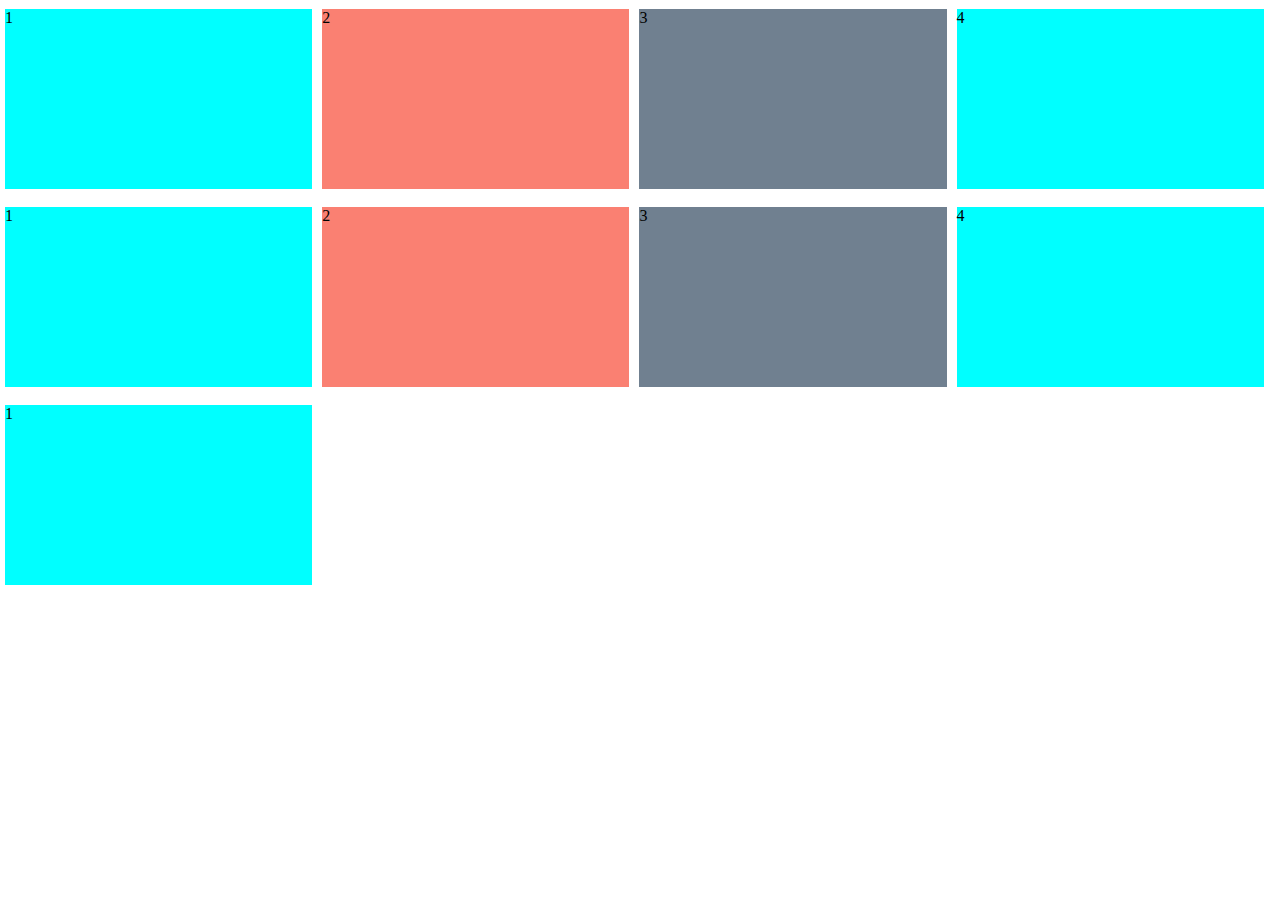
<file: index.html>
<!DOCTYPE html>
<html lang="en">
  <head>
    <meta charset="UTF-8" />
    <meta http-equiv="X-UA-Compatible" content="IE=edge" />
    <meta name="viewport" content="width=device-width, initial-scale=1.0" />
    <title>jc21</title>
    <link rel="stylesheet" href="./styles/index.css" />
    <style></style>
  </head>

  <body>
    <!-- div block element -->
    <!-- <div class="container1 margin-atas text-yellow">1</div>
    <div class="container2 margin-atas">2</div>
    <div class="container3 margin-atas text-yellow">3</div> -->
    <!-- input inline -->
    <!-- <input type="text" placeholder="tes" />
    <input type="text" placeholder="tes" />
    <input type="text" placeholder="tes" /> -->
    <div class="container">
      <div class="container1">1</div>
      <div class="container2">2</div>
      <div class="container3">3</div>
      <div class="container1">4</div>
      <div class="container1">1</div>
      <div class="container2">2</div>
      <div class="container3">3</div>
      <div class="container1">4</div>
      <div class="container1">1</div>
    </div>
  </body>
</html>
</file>
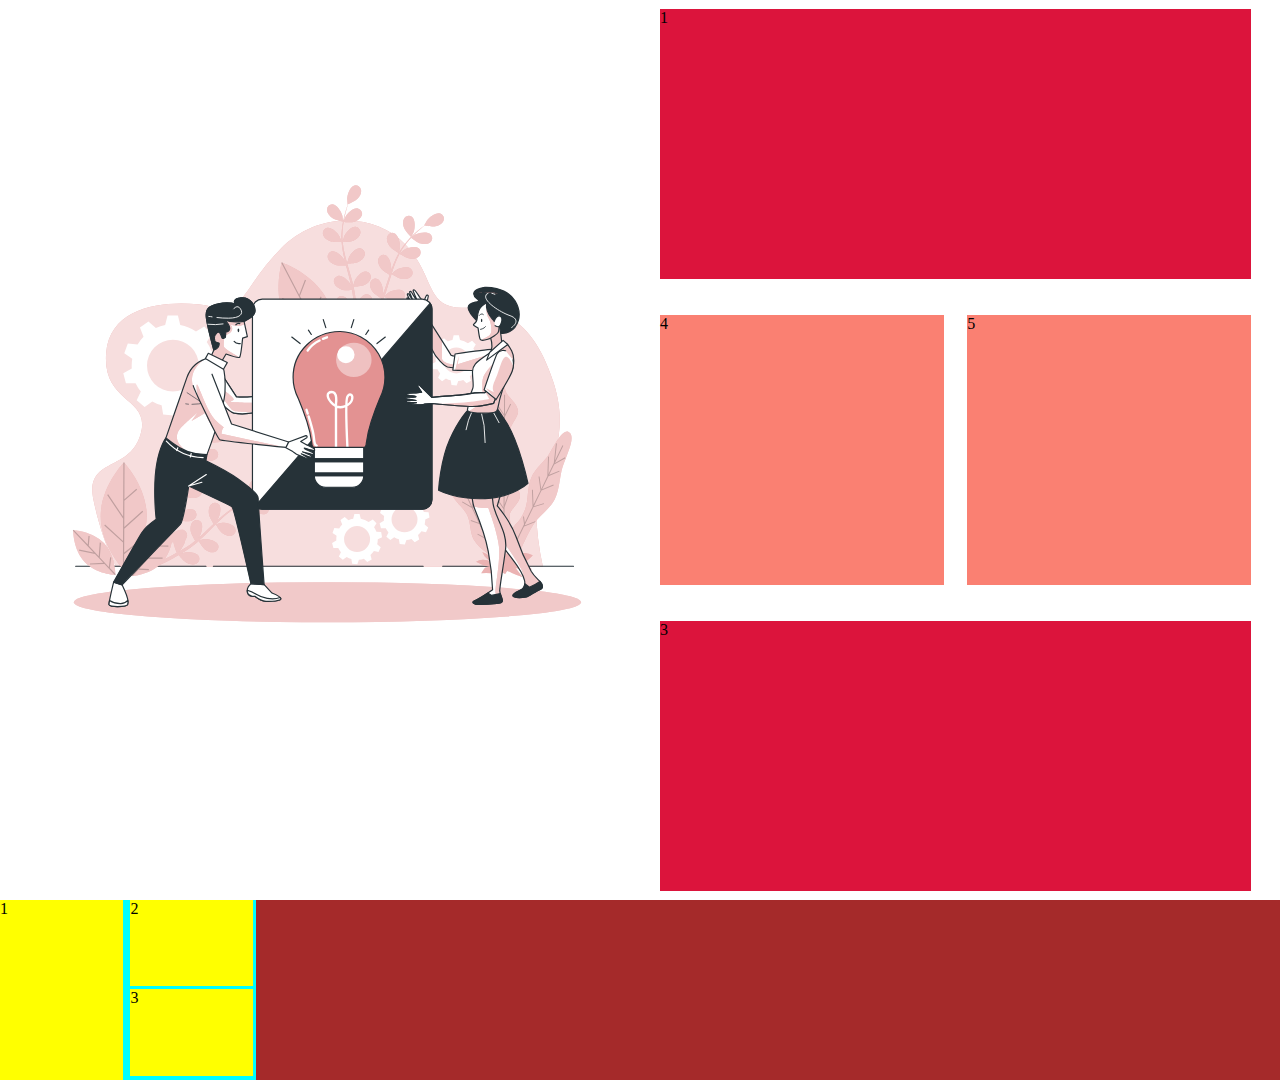
<file: flexbox.html>
<!DOCTYPE html>
<html lang="en">
  <head>
    <meta charset="UTF-8" />
    <meta http-equiv="X-UA-Compatible" content="IE=edge" />
    <meta name="viewport" content="width=device-width, initial-scale=1.0" />
    <title>flexbox</title>
    <link rel="stylesheet" href="flexbox.css" />
  </head>
  <body>
    <div class="jumbotron">
      <div>
        <img src="./gambar1.svg" alt="gambar aja" height="90%" />
      </div>
      <div>
        <div class="bg-container">1</div>
        <div class="bg-container">
          <div>4</div>
          <div>5</div>
        </div>
        <div class="bg-container">3</div>
      </div>
    </div>
    <div class="jumbotron2">
      <div class="card-container">
        <div>1</div>
        <div class="mb-2">2</div>
        <div class="mt-3">3</div>
      </div>
    </div>
  </body>
</html>
</file>
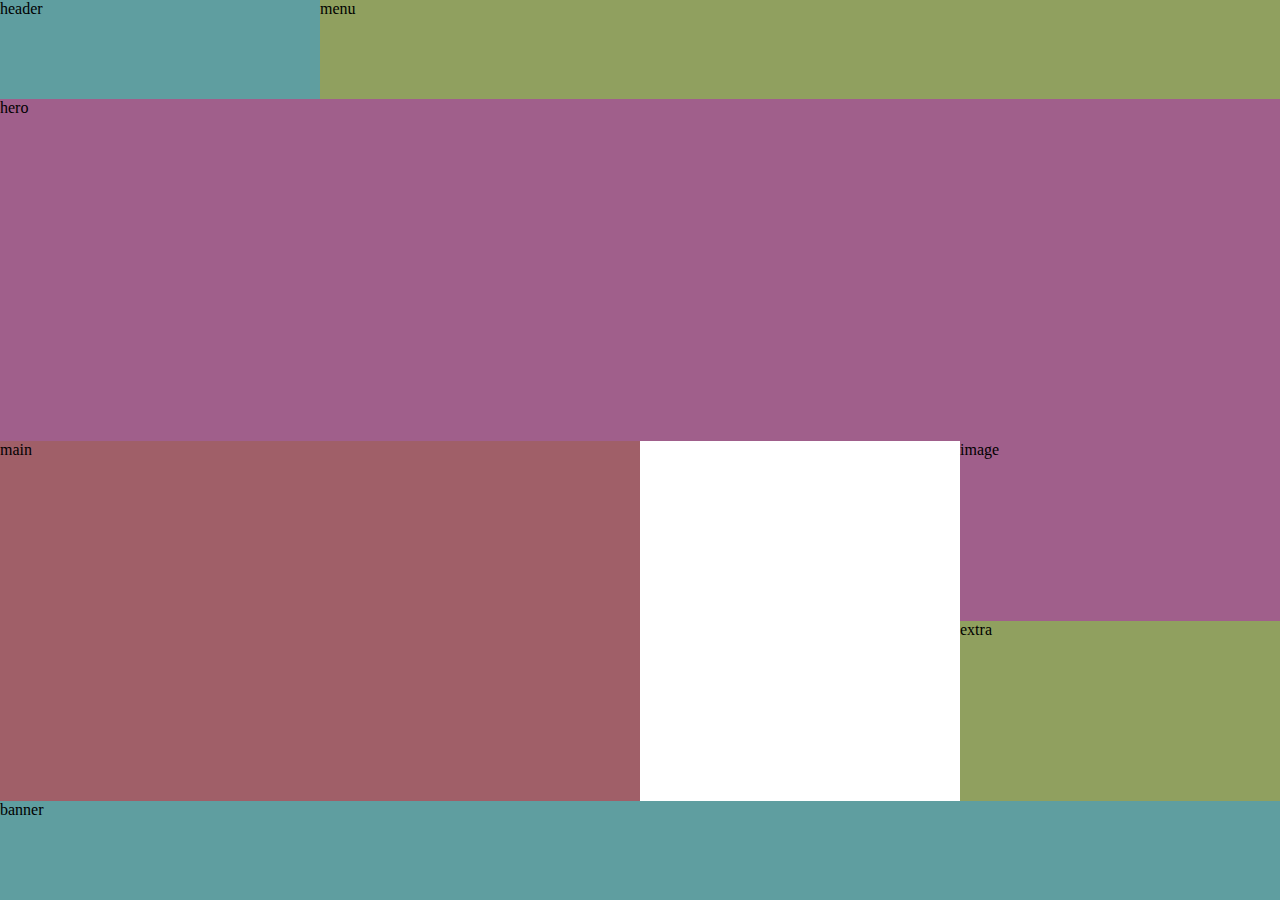
<file: grid.html>
<!DOCTYPE html>
<html lang="en">
  <head>
    <meta charset="UTF-8" />
    <meta http-equiv="X-UA-Compatible" content="IE=edge" />
    <meta name="viewport" content="width=device-width, initial-scale=1.0" />
    <title>Document</title>
    <link rel="stylesheet" href="grid.css" />
  </head>
  <body>
    <div class="container">
      <div class="bg-1 header">header</div>
      <div class="bg-2 menu">menu</div>
      <div class="bg-3 hero">hero</div>
      <div class="bg-4 main">main</div>
      <div class="bg-1 banner">banner</div>
      <div class="bg-2 extra">extra</div>
      <div class="bg-3 image">image</div>
    </div>
  </body>
</html>
</file>
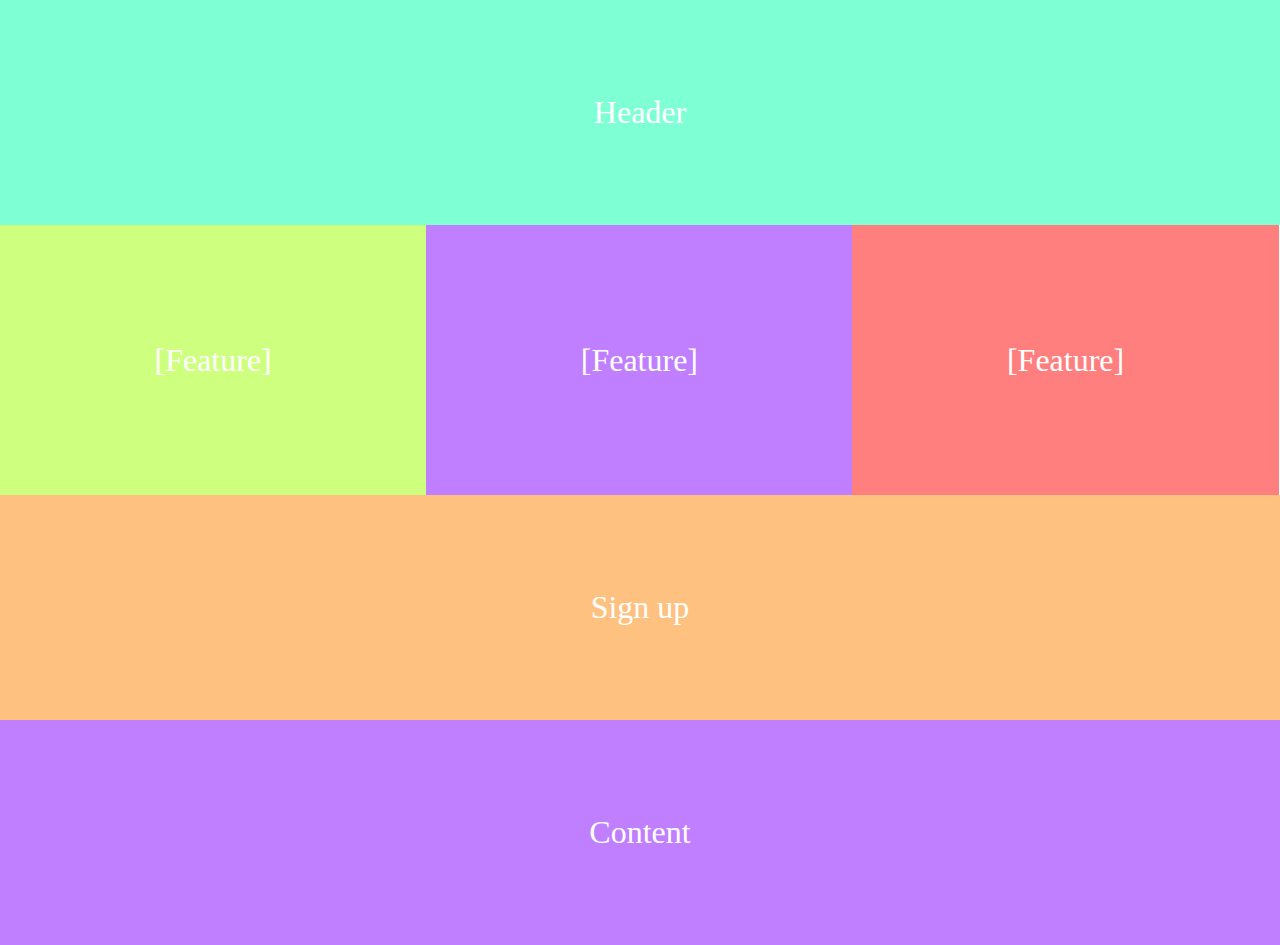
<file: tugas1.html>
<!DOCTYPE html>
<html lang="en">
  <head>
    <meta charset="UTF-8" />
    <meta http-equiv="X-UA-Compatible" content="IE=edge" />
    <meta name="viewport" content="width=device-width, initial-scale=1.0" />
    <title>tugas1</title>
    <link rel="stylesheet" href="tugas1.css" />
  </head>
  <body>
    <div class="container">
      <div class="bg-1 header-container ketengah">Header</div>
      <div class="isi-container">
        <div class="bg-2 ketengah">[Feature]</div>
        <div class="bg-3 ketengah">[Feature]</div>
        <div class="bg-4 ketengah">[Feature]</div>
        <div class="bg-5 ketengah">Sign up</div>
      </div>
      <div class="content bg-3 ketengah">Content</div>
    </div>
  </body>
</html>
</file>
<file: styles/index.css>
* {
  padding: 0px;
  margin: 0px;
}
.text-yellow {
  color: yellow;
}

.margin-atas {
  margin: 10px 20px;
  /* padding: 0px auto; */
  /* text-align: center; */
}

.container1 {
  background-color: aqua;

  /* height: 100px; */
  /* font-size: xx-large */
}

.container2 {
  background-color: salmon;
}
.container3 {
  background-color: slategrey;
}

.container {
  display: flex;
  /* background-color: chartreuse; */
  /* width: 100%; */
  flex-wrap: wrap;
}
.container > div {
  width: 24%;
  margin: 1vh 5px;
  height: 20vh;
}
</file>
<file: flexbox.css>
* {
  padding: 0;
  margin: 0;
}

.jumbotron {
  display: flex;

  min-height: 98vh;
  padding: 1vh;
}

.jumbotron > div {
  /* background-color: yellow; */
  /* background-color: rgb(7, 247, 247); */
  flex-basis: 50%;
  margin: 0px 20px;

  /* flexbox lagi  */
  display: flex;
  flex-direction: column;
  justify-content: space-between;
}

.jumbotron > div:first-child {
  /* background-color: rgb(7, 247, 247); */
}

.bg-container {
  background-color: crimson;

  flex-basis: 30vh;
}

.bg-container:nth-child(2) {
  background-color: transparent;
  display: flex;
  justify-content: space-between;
}
.bg-container:nth-child(2) > div {
  background-color: salmon;
  flex-basis: 48%;
}

.jumbotron2 {
  height: 20vh;
  background-color: brown;
}

.card-container > div {
  background-color: yellow;
  width: 48%;
  flex-basis: 48%;
  margin-right: 7.5px;
}

.mt-2 {
  margin-top: 3px;
}

.mb-2 {
  margin-bottom: 3px;
}

.card-container > div:first-child {
  flex-basis: 100%;
  margin-top: 0px;
  margin-bottom: 0px;
}
.card-container {
  display: flex;
  flex-direction: column;
  flex-wrap: wrap;
  width: 20%;
  height: 100%;
  background-color: aqua;
}
</file>
<file: grid.css>
* {
  margin: 0;
  padding: 0;
}

.container {
  display: grid;
  grid-template-columns: 1fr 1fr 1fr 1fr;
  grid-template-rows: auto;
  grid-template-areas:
    'header menu menu menu'
    'hero hero hero hero'
    'hero hero hero hero'
    'hero hero hero hero'
    'hero hero hero hero'
    'main main . image'
    'main main . image'
    'main main . extra'
    'main main . extra'
    'banner banner banner banner';
  min-height: 100vh;
}

.header {
  /* grid-row: 1 / span 1;
  grid-column: 1 / span 1; */
  grid-area: header;
}
.menu {
  /* grid-row: 1 / span 1;
  grid-column: 2 / span 3; */
  grid-area: menu;
}
.hero {
  /* grid-row: 2 / span 4;
  grid-column: 1 / span 4; */
  grid-area: hero;
}

.main {
  /* grid-row: 6 / span 4;
  grid-column: 1 / span 2; */
  grid-area: main;
}

.image {
  /* grid-row: 6 / span 2;
  grid-column: 4 / span 1; */
  grid-area: image;
}
.banner {
  /* grid-row: 8 / span 2;
  grid-column: 4 / span 1; */
  grid-area: banner;
}

.extra {
  /* grid-row: 10 / span 4;
  grid-column: 1 / span 4; */
  grid-area: extra;
}
.bg-1 {
  background-color: cadetblue;
}

.bg-2 {
  background-color: rgb(144, 160, 95);
}

.bg-3 {
  background-color: rgb(160, 95, 139);
}

.bg-4 {
  background-color: rgb(160, 95, 104);
}

/* tablets */
@media only screen and (max-width: 768px) {
}

/* mobile */
@media only screen and (max-width: 600px) {
  .container {
    grid-template-columns: 1fr;
    grid-template-areas:
      'header '
      'menu'
      'hero '
      'hero '
      'hero'
      'main'
      'main '
      'banner'
      'banner'
      'extra'
      'extra'
      'image';
  }
}
</file>
<file: tugas1.css>
* {
  padding: 0;
  margin: 0;
}

:root {
  --text-primary: 2em;
}

.bg-1 {
  background-color: aquamarine;
}
.bg-2 {
  background-color: rgb(206, 255, 127);
}
.bg-3 {
  background-color: rgb(191, 127, 255);
}
.bg-4 {
  background-color: rgb(255, 127, 127);
}
.bg-5 {
  background-color: rgb(255, 193, 127);
}

.ketengah {
  display: flex;
  justify-content: center;
  align-items: center;
  font-size: var(--text-primary);
  color: white;
}
.container {
  display: flex;
  flex-direction: column;
}

.header-container {
  height: 25vh;
}

.content {
  height: 25vh;
}

.isi-container {
  display: flex;
  flex-wrap: wrap;
}

.isi-container > div {
  flex-basis: 33.3%;
  height: 30vh;
}

.isi-container > div:last-child {
  flex-basis: 100%;
  height: 25vh;
}
</file>
